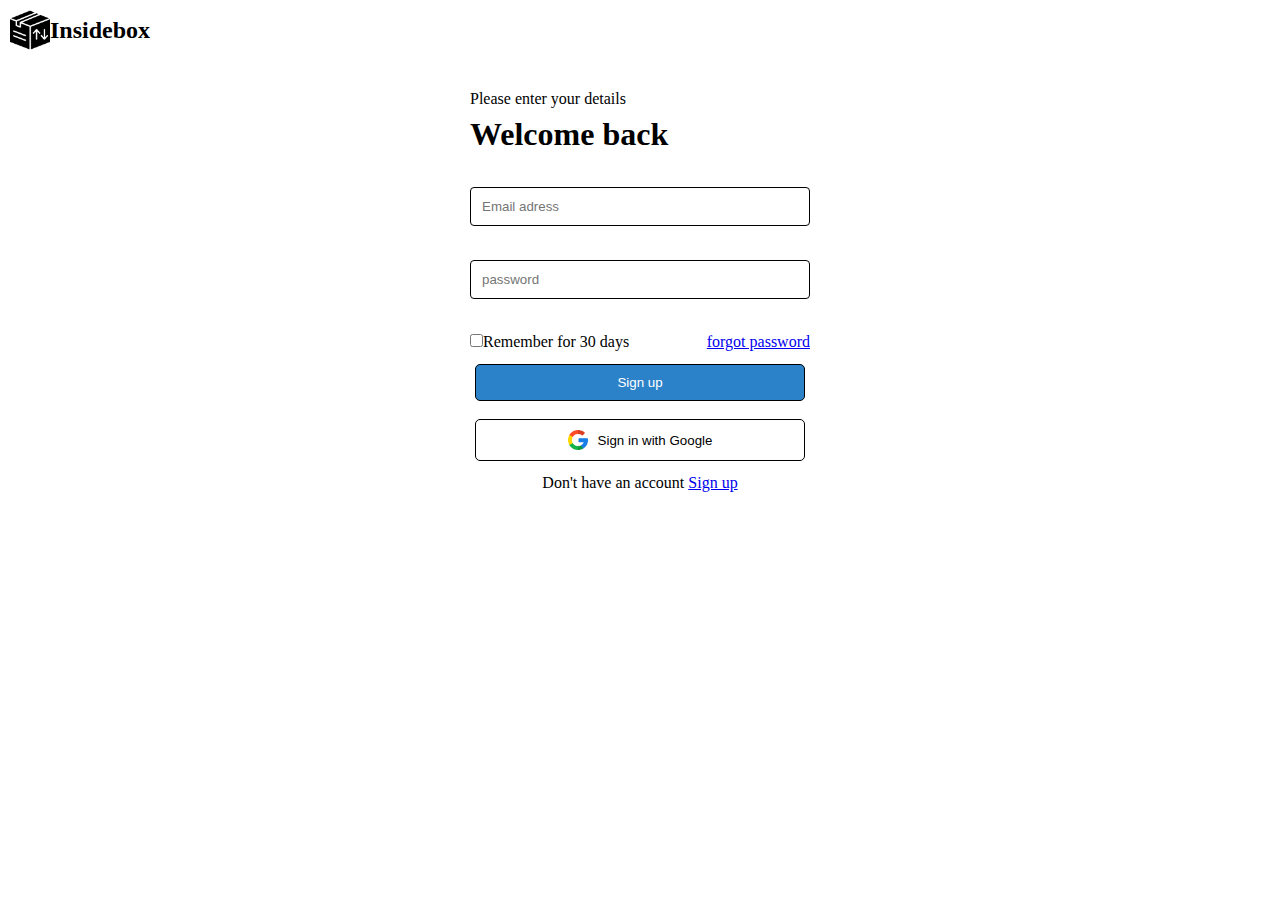
<file: LoginForm/T1.html>
<!DOCTYPE html>
<html lang="en">
<head>
    <meta charset="UTF-8">
    <meta name="viewport" content="width=device-width, initial-scale=1.0">
    <title>InsideBox</title>
    <link rel="stylesheet" href="T1.css">
</head>
<body>
  
    <div class="nav">
     <h2> <img src="delivery-box.png" alt="InsideBox Logo" width="40">Insidebox </h2>
    </div>
    <div class="main">
      <div class="card">
        <p>Please enter your details</p>
        <h1>Welcome back</h1><br>

        <form action="#">
          <input type="text" placeholder="Email adress" class="Email"><br>
          <input type="password" placeholder="password" class="Password" ><br>
          
  
          <div class="bottom">
            
            <label > <input type="checkbox" >Remember for 30 days</label>
            <a href="#">forgot password</a>
          </div>

          <input type="submit" value="Sign up" class="bt blue">
        </form>
      <button class="bt Google"><img src="google.png" width="20px" alt="">Sign in with Google</button>
      <p style="text-align: center;">Don't have an account <a href="#">Sign up</a></p>


        


       




        
    
      </div>
    </div> 
</body>


</html>
</file>
<file: LoginForm/T1.css>
*{
  margin: 0;
  padding: 0;
  box-sizing: border-box;
}
.nav{
  padding: 10px;
}
.nav h2{
  display: flex;
  align-items: center;
}
.main{
  width: 100%;
  height: 90vh;
  display: flex;
  justify-content: center;
}
.card{
  height:fit-content;
  
  padding: 30px;
  width: 25pc;
 
}
.card,form{
  display: flex;
  flex-direction: column;
  gap:8px ;
}
.Email,.Password{
  padding:11px ;
  border-radius: 4px;
  border: 0.2px solid black;

}
.bottom {
  display: flex;
  justify-content: space-between;

}
.bt{
  padding: 10px;
  margin: 5px;
  border-radius: 5px;
  border: 0.2px solid black;

}
.blue {
  background-color:hsl(207, 64%, 48%);
  color: white;
  
}
.Google{
  display: flex;
  align-items: center;
  justify-content: center;
  gap: 10px;
  background-color:white;
  
}
</file>
